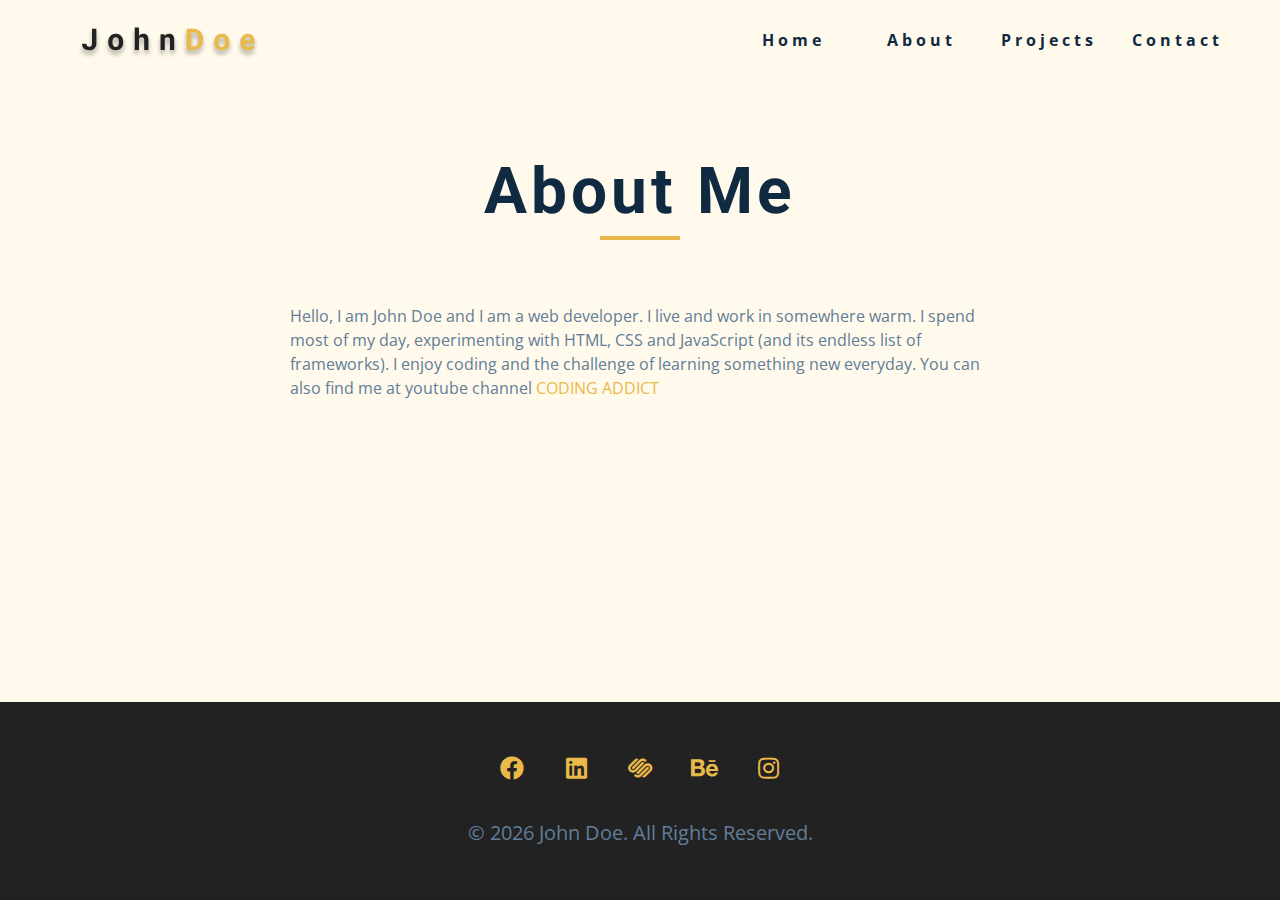
<file: about.html>
<!DOCTYPE html>
<html lang="en">
  <head>
    <meta charset="UTF-8" />
    <meta name="viewport" content="width=device-width, initial-scale=1.0" />
    <title>John Doe || About</title>
    <link
      rel="stylesheet"
      href="./fontawesome-free-5.12.1-web/css/all.min.css"
    />
    <!-- css -->
    <link rel="stylesheet" href="./css/styles.css" />
  </head>

  <body>
    <!-- navbar -->
    <nav class="nav" id="nav">
      <div class="nav-center">
        <!-- nav header -->
        <div class="nav-header">
          <img src="./images/logo.svg" class="nav-logo" alt="" />
          <button class="nav-btn" id="nav-btn">
            <i class="fas fa-bars"></i>
          </button>
        </div>
        <!-- nav links -->
        <ul class="nav-links">
          <li><a href="index.html">home</a></li>
          <li><a href="about.html">about</a></li>
          <li><a href="projects.html">projects</a></li>
          <li><a href="contact.html">contact</a></li>
        </ul>
      </div>
    </nav>
    <!-- end of navbar -->
    <!-- sidebar -->
    <aside class="sidebar" id="sidebar">
      <div>
        <button id="close-btn" class="close-btn">
          <i class="fas fa-times"></i>
        </button>
        <ul class="sidebar-links">
          <li><a href="index.html">home</a></li>
          <li><a href="about.html">about</a></li>
          <li><a href="projects.html">projects</a></li>
          <li><a href="contact.html">contact</a></li>
        </ul>
        <ul class="social-icons">
          <!-- single item -->
          <li>
            <a href="https://www.twitter.com" class="social-icon">
              <i class="fab fa-facebook"></i>
            </a>
          </li>
          <!-- end of single item -->
          <!-- single item -->
          <li>
            <a href="https://www.twitter.com" class="social-icon">
              <i class="fab fa-linkedin"></i>
            </a>
          </li>
          <!-- end of single item -->
          <!-- single item -->
          <li>
            <a href="https://www.twitter.com" class="social-icon">
              <i class="fab fa-squarespace"></i>
            </a>
          </li>
          <!-- end of single item -->
          <!-- single item -->
          <li>
            <a href="https://www.twitter.com" class="social-icon">
              <i class="fab fa-behance"></i>
            </a>
          </li>
          <!-- end of single item -->
          <!-- single item -->
          <li>
            <a href="https://www.twitter.com" class="social-icon">
              <i class="fab fa-instagram"></i>
            </a>
          </li>
          <!-- end of single item -->
        </ul>
      </div>
    </aside>
    <!-- end of sidebar -->

    <!-- ############## -->
    <!-- ############## -->
    <!-- ############## -->
    <!-- ############## -->

    <section class="section single-page">
      <!-- section title -->
      <div class="section-title">
        <h1>about me</h1>
        <div class="underline"></div>
      </div>
      <!-- end of section title -->
      <div class="section-center page-info">
        <!-- about page -->
        <p>
          Hello, I am John Doe and I am a web developer. I live and work in
          somewhere warm. I spend most of my day, experimenting with HTML, CSS
          and JavaScript (and its endless list of frameworks). I enjoy coding
          and the challenge of learning something new everyday. You can also
          find me at youtube channel
          <a href="https://www.youtube.com/channel/UCMZFwxv5l-XtKi693qMJptA"
            >coding addict</a
          >
        </p>
      </div>
    </section>
    <!-- ############## -->
    <!-- ############## -->
    <!-- ############## -->
    <!-- ############## -->

    <!-- footer -->
    <footer class="footer">
      <ul class="social-icons">
        <!-- single item -->
        <li>
          <a href="https://www.twitter.com" class="social-icon">
            <i class="fab fa-facebook"></i>
          </a>
        </li>
        <!-- end of single item -->
        <!-- single item -->
        <li>
          <a href="https://www.twitter.com" class="social-icon">
            <i class="fab fa-linkedin"></i>
          </a>
        </li>
        <!-- end of single item -->
        <!-- single item -->
        <li>
          <a href="https://www.twitter.com" class="social-icon">
            <i class="fab fa-squarespace"></i>
          </a>
        </li>
        <!-- end of single item -->
        <!-- single item -->
        <li>
          <a href="https://www.twitter.com" class="social-icon">
            <i class="fab fa-behance"></i>
          </a>
        </li>
        <!-- end of single item -->
        <!-- single item -->
        <li>
          <a href="https://www.twitter.com" class="social-icon">
            <i class="fab fa-instagram"></i>
          </a>
        </li>
        <!-- end of single item -->
      </ul>

      <p>&copy; <span id="date"></span> John Doe. All rights reserved.</p>
    </footer>
    <script src="./js/app.js"></script>
  </body>
</html>
</file>
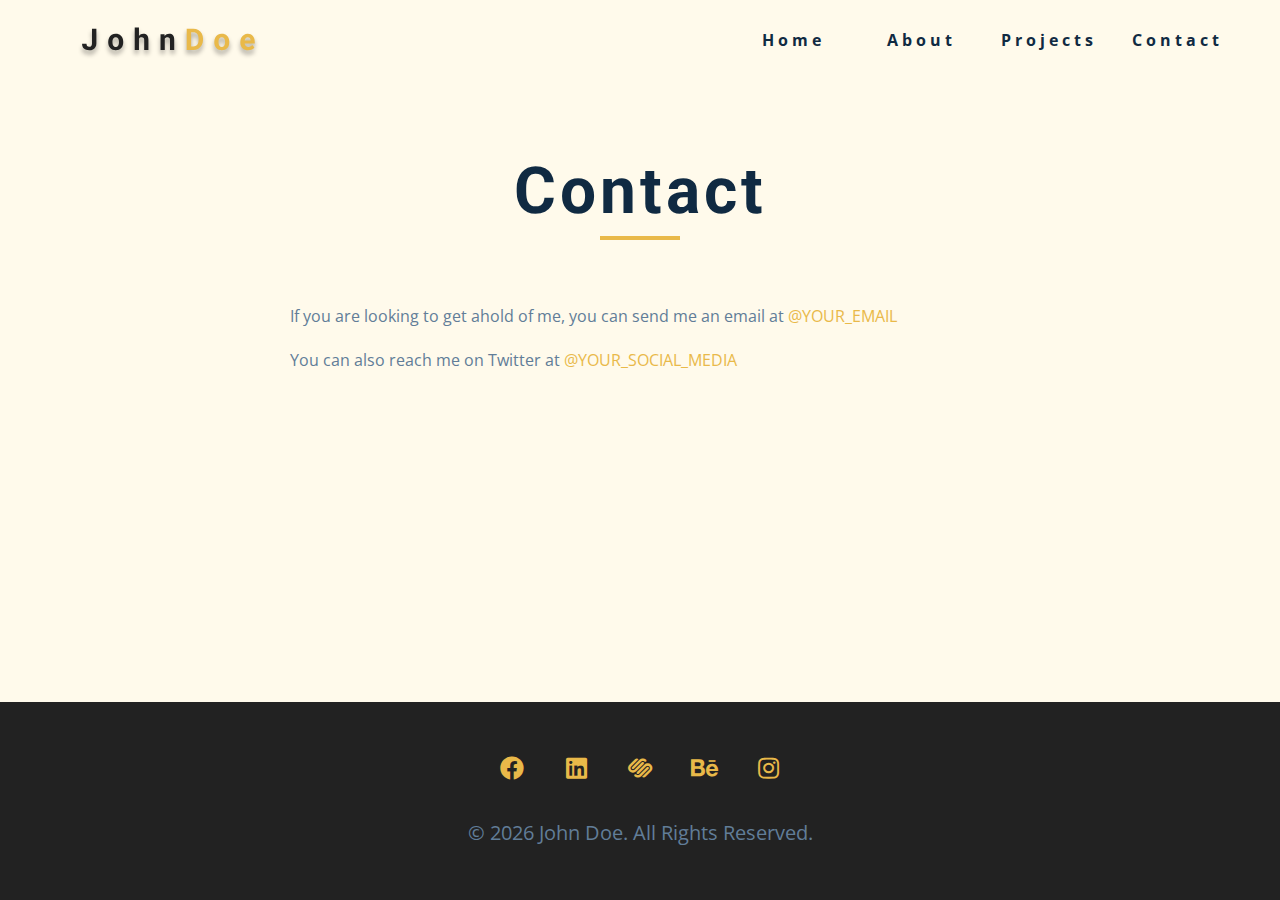
<file: contact.html>
<!DOCTYPE html>
<html lang="en">
  <head>
    <meta charset="UTF-8" />
    <meta name="viewport" content="width=device-width, initial-scale=1.0" />
    <title>John Doe || Contact</title>
    <link
      rel="stylesheet"
      href="./fontawesome-free-5.12.1-web/css/all.min.css"
    />
    <!-- css -->
    <link rel="stylesheet" href="./css/styles.css" />
  </head>

  <body>
    <!-- navbar -->
    <nav class="nav" id="nav">
      <div class="nav-center">
        <!-- nav header -->
        <div class="nav-header">
          <img src="./images/logo.svg" class="nav-logo" alt="" />
          <button class="nav-btn" id="nav-btn">
            <i class="fas fa-bars"></i>
          </button>
        </div>
        <!-- nav links -->
        <ul class="nav-links">
          <li><a href="index.html">home</a></li>
          <li><a href="about.html">about</a></li>
          <li><a href="projects.html">projects</a></li>
          <li><a href="contact.html">contact</a></li>
        </ul>
      </div>
    </nav>
    <!-- end of navbar -->
    <!-- sidebar -->
    <aside class="sidebar" id="sidebar">
      <div>
        <button id="close-btn" class="close-btn">
          <i class="fas fa-times"></i>
        </button>
        <ul class="sidebar-links">
          <li><a href="index.html">home</a></li>
          <li><a href="about.html">about</a></li>
          <li><a href="projects.html">projects</a></li>
          <li><a href="contact.html">contact</a></li>
        </ul>
        <ul class="social-icons">
          <!-- single item -->
          <li>
            <a href="https://www.twitter.com" class="social-icon">
              <i class="fab fa-facebook"></i>
            </a>
          </li>
          <!-- end of single item -->
          <!-- single item -->
          <li>
            <a href="https://www.twitter.com" class="social-icon">
              <i class="fab fa-linkedin"></i>
            </a>
          </li>
          <!-- end of single item -->
          <!-- single item -->
          <li>
            <a href="https://www.twitter.com" class="social-icon">
              <i class="fab fa-squarespace"></i>
            </a>
          </li>
          <!-- end of single item -->
          <!-- single item -->
          <li>
            <a href="https://www.twitter.com" class="social-icon">
              <i class="fab fa-behance"></i>
            </a>
          </li>
          <!-- end of single item -->
          <!-- single item -->
          <li>
            <a href="https://www.twitter.com" class="social-icon">
              <i class="fab fa-instagram"></i>
            </a>
          </li>
          <!-- end of single item -->
        </ul>
      </div>
    </aside>
    <!-- end of sidebar -->

    <!-- ############## -->
    <!-- ############## -->
    <!-- ############## -->
    <!-- ############## -->

    <section class="section single-page">
      <!-- section title -->
      <div class="section-title">
        <h1>contact</h1>
        <div class="underline"></div>
      </div>
      <!-- end of section title -->
      <div class="section-center page-info">
        <!-- contact page-->
        <p>
          If you are looking to get ahold of me, you can send me an email at
          <a href="mailto:email@email.com">@your_email</a>
        </p>
        <p>
          You can also reach me on Twitter at
          <a href="https://www.twitter.com">@your_social_media </a>
        </p>
      </div>
    </section>
    <!-- ############## -->
    <!-- ############## -->
    <!-- ############## -->
    <!-- ############## -->

    <!-- footer -->
    <footer class="footer">
      <ul class="social-icons">
        <!-- single item -->
        <li>
          <a href="https://www.twitter.com" class="social-icon">
            <i class="fab fa-facebook"></i>
          </a>
        </li>
        <!-- end of single item -->
        <!-- single item -->
        <li>
          <a href="https://www.twitter.com" class="social-icon">
            <i class="fab fa-linkedin"></i>
          </a>
        </li>
        <!-- end of single item -->
        <!-- single item -->
        <li>
          <a href="https://www.twitter.com" class="social-icon">
            <i class="fab fa-squarespace"></i>
          </a>
        </li>
        <!-- end of single item -->
        <!-- single item -->
        <li>
          <a href="https://www.twitter.com" class="social-icon">
            <i class="fab fa-behance"></i>
          </a>
        </li>
        <!-- end of single item -->
        <!-- single item -->
        <li>
          <a href="https://www.twitter.com" class="social-icon">
            <i class="fab fa-instagram"></i>
          </a>
        </li>
        <!-- end of single item -->
      </ul>

      <p>&copy; <span id="date"></span> John Doe. All rights reserved.</p>
    </footer>
    <script src="./js/app.js"></script>
  </body>
</html>
</file>
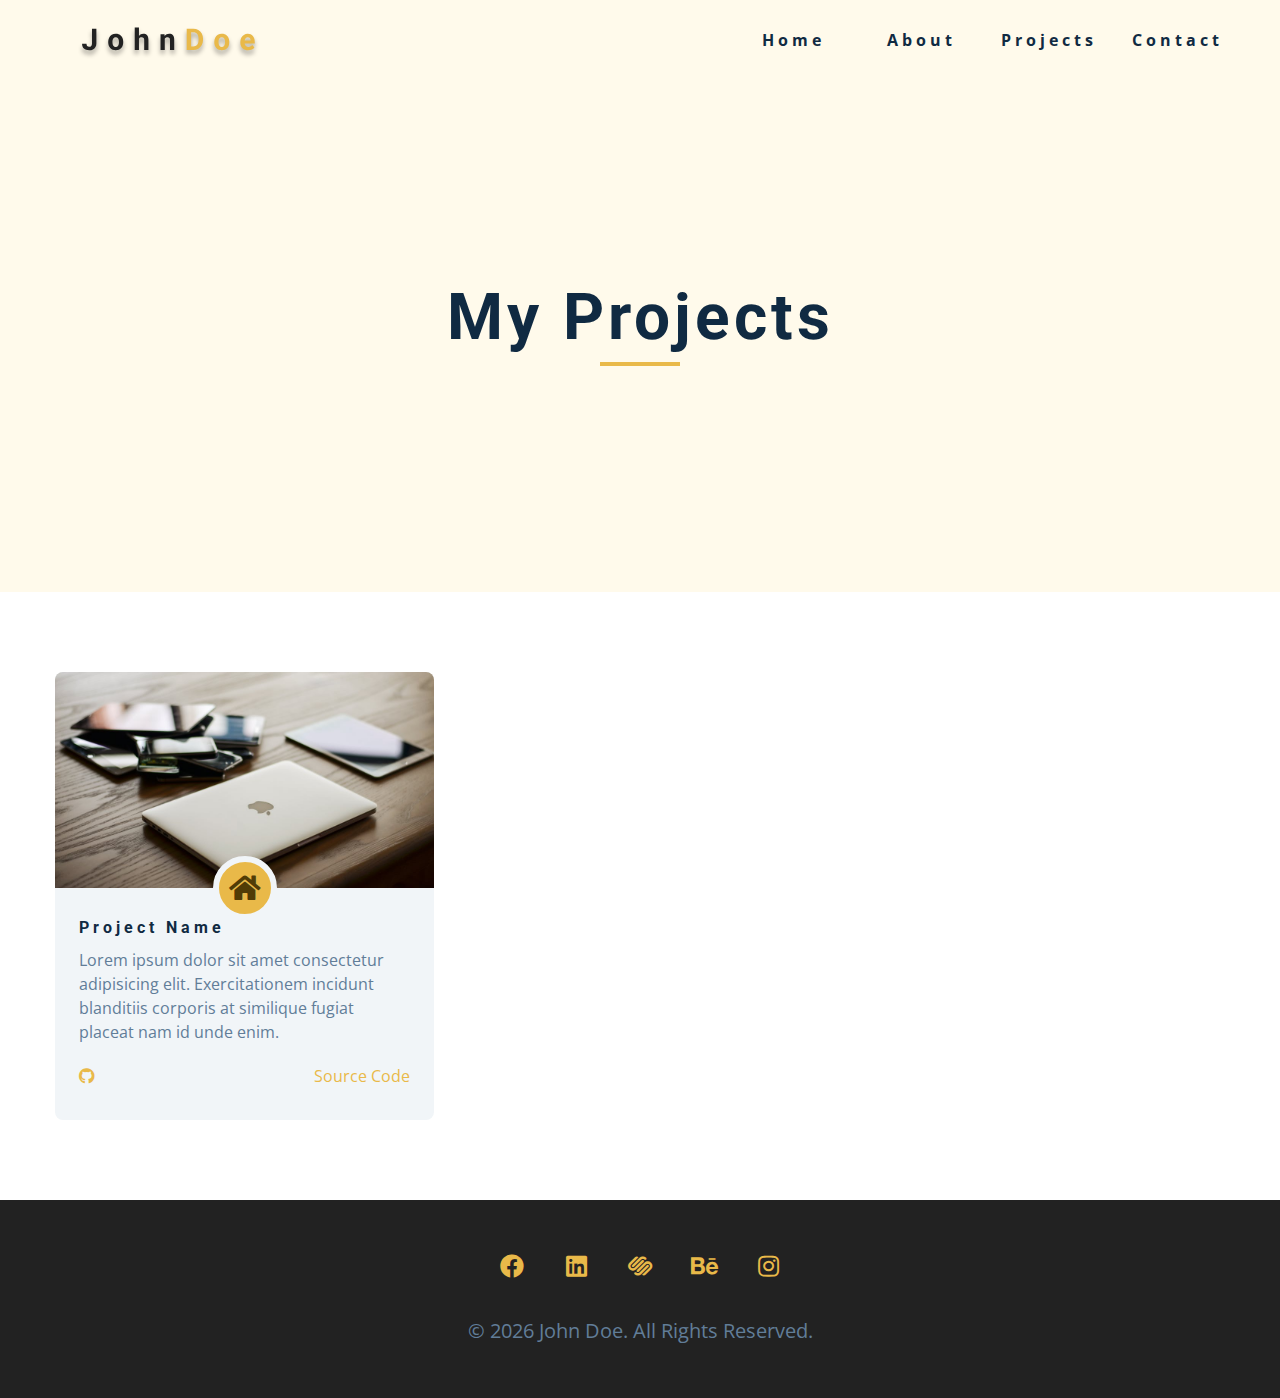
<file: projects.html>
<!DOCTYPE html>
<html lang="en">
  <head>
    <meta charset="UTF-8" />
    <meta name="viewport" content="width=device-width, initial-scale=1.0" />
    <title>John Doe || Projects</title>
    <link
      rel="stylesheet"
      href="./fontawesome-free-5.12.1-web/css/all.min.css"
    />
    <!-- css -->
    <link rel="stylesheet" href="./css/styles.css" />
  </head>

  <body>
    <!-- navbar -->
    <nav class="nav" id="nav">
      <div class="nav-center">
        <!-- nav header -->
        <div class="nav-header">
          <img src="./images/logo.svg" class="nav-logo" alt="" />
          <button class="nav-btn" id="nav-btn">
            <i class="fas fa-bars"></i>
          </button>
        </div>
        <!-- nav links -->
        <ul class="nav-links">
          <li><a href="index.html">home</a></li>
          <li><a href="about.html">about</a></li>
          <li><a href="projects.html">projects</a></li>
          <li><a href="contact.html">contact</a></li>
        </ul>
      </div>
    </nav>
    <!-- end of navbar -->
    <!-- sidebar -->
    <aside class="sidebar" id="sidebar">
      <div>
        <button id="close-btn" class="close-btn">
          <i class="fas fa-times"></i>
        </button>
        <ul class="sidebar-links">
          <li><a href="index.html">home</a></li>
          <li><a href="about.html">about</a></li>
          <li><a href="projects.html">projects</a></li>
          <li><a href="contact.html">contact</a></li>
        </ul>
        <ul class="social-icons">
          <!-- single item -->
          <li>
            <a href="https://www.twitter.com" class="social-icon">
              <i class="fab fa-facebook"></i>
            </a>
          </li>
          <!-- end of single item -->
          <!-- single item -->
          <li>
            <a href="https://www.twitter.com" class="social-icon">
              <i class="fab fa-linkedin"></i>
            </a>
          </li>
          <!-- end of single item -->
          <!-- single item -->
          <li>
            <a href="https://www.twitter.com" class="social-icon">
              <i class="fab fa-squarespace"></i>
            </a>
          </li>
          <!-- end of single item -->
          <!-- single item -->
          <li>
            <a href="https://www.twitter.com" class="social-icon">
              <i class="fab fa-behance"></i>
            </a>
          </li>
          <!-- end of single item -->
          <!-- single item -->
          <li>
            <a href="https://www.twitter.com" class="social-icon">
              <i class="fab fa-instagram"></i>
            </a>
          </li>
          <!-- end of single item -->
        </ul>
      </div>
    </aside>
    <!-- end of sidebar -->

    <!-- ############## -->
    <!-- ############## -->
    <!-- ############## -->
    <!-- ############## -->
    <header class="projects-hero">
      <!-- section title -->
      <div class="section-title">
        <h1>my projects</h1>
        <div class="underline"></div>
      </div>
      <!-- end of section title -->
    </header>
    <section class="section">
      <div class="section-center projects-page-center">
        <!-- single project -->
        <article class="single-project">
          <div class="project-container">
            <img src="./images/project-1.jpeg" alt="single project" />
            <a href="https://johnsmilga.com" class="project-icon"
              ><i class="fas fa-home"></i
            ></a>
          </div>
          <div class="project-details">
            <h4>project name</h4>
            <p>
              Lorem ipsum dolor sit amet consectetur adipisicing elit.
              Exercitationem incidunt blanditiis corporis at similique fugiat
              placeat nam id unde enim.
            </p>
            <div class="project-footer">
              <span><i class="fab fa-github"></i></span>
              <a href="https://github.com/scudella">source code</a>
            </div>
          </div>
        </article>
        <!-- end of single project -->
      </div>
    </section>
    <!-- ############## -->
    <!-- ############## -->
    <!-- ############## -->
    <!-- ############## -->

    <!-- footer -->
    <footer class="footer">
      <ul class="social-icons">
        <!-- single item -->
        <li>
          <a href="https://www.twitter.com" class="social-icon">
            <i class="fab fa-facebook"></i>
          </a>
        </li>
        <!-- end of single item -->
        <!-- single item -->
        <li>
          <a href="https://www.twitter.com" class="social-icon">
            <i class="fab fa-linkedin"></i>
          </a>
        </li>
        <!-- end of single item -->
        <!-- single item -->
        <li>
          <a href="https://www.twitter.com" class="social-icon">
            <i class="fab fa-squarespace"></i>
          </a>
        </li>
        <!-- end of single item -->
        <!-- single item -->
        <li>
          <a href="https://www.twitter.com" class="social-icon">
            <i class="fab fa-behance"></i>
          </a>
        </li>
        <!-- end of single item -->
        <!-- single item -->
        <li>
          <a href="https://www.twitter.com" class="social-icon">
            <i class="fab fa-instagram"></i>
          </a>
        </li>
        <!-- end of single item -->
      </ul>

      <p>&copy; <span id="date"></span> John Doe. All rights reserved.</p>
    </footer>
    <script src="./js/app.js"></script>
  </body>
</html>
</file>
<file: css/styles.css>
/*
=============== 
Fonts
===============
*/
@import url('https://fonts.googleapis.com/css?family=Open+Sans|Roboto:400,700&display=swap');

/*
=============== 
Variables
===============
*/

:root {
  /* dark shades of primary color*/
  --clr-primary-1: hsl(43, 86%, 17%);
  --clr-primary-2: hsl(43, 77%, 27%);
  --clr-primary-3: hsl(43, 72%, 37%);
  --clr-primary-4: hsl(42, 63%, 48%);
  /* primary/main color */
  --clr-primary-5: hsl(42, 78%, 60%);
  /* lighter shades of primary color */
  --clr-primary-6: hsl(43, 89%, 70%);
  --clr-primary-7: hsl(43, 90%, 76%);
  --clr-primary-8: hsl(45, 86%, 81%);
  --clr-primary-9: hsl(45, 90%, 88%);
  --clr-primary-10: hsl(45, 100%, 96%);
  /* darkest grey - used for headings */
  --clr-grey-1: hsl(209, 61%, 16%);
  --clr-grey-2: hsl(211, 39%, 23%);
  --clr-grey-3: hsl(209, 34%, 30%);
  --clr-grey-4: hsl(209, 28%, 39%);
  /* grey used for paragraphs */
  --clr-grey-5: hsl(210, 22%, 49%);
  --clr-grey-6: hsl(209, 23%, 60%);
  --clr-grey-7: hsl(211, 27%, 70%);
  --clr-grey-8: hsl(210, 31%, 80%);
  --clr-grey-9: hsl(212, 33%, 89%);
  --clr-grey-10: hsl(210, 36%, 96%);
  --clr-white: #fff;
  --ff-primary: 'Roboto', sans-serif;
  --ff-secondary: 'Open Sans', sans-serif;
  --transition: all 0.3s linear;
  --spacing: 0.25rem;
  --radius: 0.5rem;
  --light-shadow: 0 5px 15px rgba(0, 0, 0, 0.1);
  --dark-shadow: 0 5px 15px rgba(0, 0, 0, 0.2);
  --max-width: 1170px;
}
/*
=============== 
Global Styles
===============
*/

*,
::after,
::before {
  margin: 0;
  padding: 0;
  box-sizing: border-box;
}
body {
  font-family: var(--ff-secondary);
  background: var(--clr-white);
  color: var(--clr-grey-1);
  line-height: 1.5;
  font-size: 0.875rem;
}
ul {
  list-style-type: none;
}
a {
  text-decoration: none;
}
img:not(.nav-logo) {
  width: 100%;
  display: block;
}

h1,
h2,
h3,
h4 {
  letter-spacing: var(--spacing);
  text-transform: capitalize;
  line-height: 1.25;
  margin-bottom: 0.75rem;
  font-family: var(--ff-primary);
}
h1 {
  font-size: 3rem;
}
h2 {
  font-size: 2rem;
}
h3 {
  font-size: 1.25rem;
}
h4 {
  font-size: 0.875rem;
}
p {
  margin-bottom: 1.25rem;
  color: var(--clr-grey-5);
}
@media screen and (min-width: 800px) {
  h1 {
    font-size: 4rem;
  }
  h2 {
    font-size: 2.5rem;
  }
  h3 {
    font-size: 1.75rem;
  }
  h4 {
    font-size: 1rem;
  }
  body {
    font-size: 1rem;
  }
  h1,
  h2,
  h3,
  h4 {
    line-height: 1;
  }
}
/*  global classes */

.btn {
  text-transform: uppercase;
  background: var(--clr-primary-5);
  color: var(--clr-primary-1);
  padding: 0.375rem 0.75rem;
  letter-spacing: var(--spacing);
  display: inline-block;
  font-weight: 700;
  -webkit-transition: var(--transition);
  transition: var(--transition);
  font-size: 0.875rem;
  border: 2px solid transparent;
  cursor: pointer;
  box-shadow: 0 1px 3px rgba(0, 0, 0, 0.2);
  border-radius: var(--radius);
}
.btn:hover {
  color: var(--clr-primary-1);
  background: var(--clr-primary-7);
}
/* section */
.section {
  padding: 5rem 0;
}

.section-center {
  width: 90vw;
  margin: 0 auto;
  max-width: 1170px;
}
@media screen and (min-width: 992px) {
  .section-center {
    width: 95vw;
  }
}
/* added during recording */
.underline {
  width: 5rem;
  height: 0.25rem;
  margin-bottom: 1.25rem;
  background: var(--clr-primary-5);
  margin-left: auto;
  margin-right: auto;
}
.section-title {
  margin-bottom: 4rem;
  text-align: center;
}
.bg-grey {
  background: var(--clr-grey-10);
}
/*
=============== 
Navbar
===============
*/
.nav-links {
  display: none;
}
.nav {
  height: 5rem;
  padding: 1rem;
  display: grid;
  -webkit-box-align: center;
  align-items: center;
  -webkit-transition: var(--transition);
  transition: var(--transition);
}
.nav-center {
  width: 100%;
  max-width: 1170px;
  margin: 0 auto;
}
.nav-header {
  display: grid;
  grid-template-columns: auto 1fr;
  -webkit-box-align: center;
  align-items: center;
}
.nav-btn {
  background: transparent;
  border-color: transparent;
  color: var(--clr-primary-5);
  font-size: 2rem;
  cursor: pointer;
  justify-self: end;
}
@media screen and (min-width: 768px) {
  .nav {
    background: var(--clr-primary-10);
  }
  .nav-btn {
    display: none;
  }
  .nav-links {
    display: grid;
    grid-template-columns: repeat(4, 1fr);
    justify-items: center;
    -webkit-column-gap: 2rem;
    -moz-column-gap: 2rem;
    column-gap: 2rem;
    justify-self: right;
  }
  .nav-links a {
    text-transform: capitalize;
    color: var(--clr-grey-1);
    font-weight: bold;
    letter-spacing: var(--spacing);
    -webkit-transform: var(--transition);
    transform: var(--transition);
  }
  .nav-links a:hover {
    color: var(--clr-primary-5);
  }
  .nav-center {
    display: grid;
    grid-template-columns: auto 1fr;
    -webkit-box-align: center;
    align-items: center;
  }
}
/* fixed navbar */
.navbar-fixed {
  position: fixed;
  top: 0;
  left: 0;
  width: 100%;
  background-color: var(--clr-white);
  z-index: 2;
  box-shadow: var(--light-shadow);
}
/*
=============== 
Sidebar
===============
*/
.sidebar {
  position: fixed;
  top: 0;
  left: 0;
  width: 100%;
  height: 100%;
  background: var(--clr-grey-10);
  z-index: 4;
  display: grid;
  /* align-items: center;
  justify-content: center; */
  place-items: center;
  -webkit-transition: var(--transition);
  transition: var(--transition);
  -webkit-transform: translateX(-100%);
  transform: translateX(-100%);
}
.show-sidebar {
  -webkit-transform: translateX(0);
  transform: translateX(0);
}
.sidebar-links {
  text-align: center;
}
.sidebar-links a {
  font-size: 2rem;
  text-transform: capitalize;
  -webkit-transition: var(--transition);
  transition: var(--transition);
  color: var(--clr-grey-5);
  letter-spacing: var(--spacing);
  display: inline-block;
  margin-bottom: 1.5rem;
}
.sidebar-links a:hover {
  color: var(--clr-primary-5);
}
.social-icons {
  display: grid;
  margin-top: 3rem;
  width: 20rem;
  grid-template-columns: repeat(5, 1fr);
  justify-items: center;
}
.social-icon {
  font-size: 1.5rem;
  color: var(--clr-grey-1);
  -webkit-transition: var(--transition);
  transition: var(--transition);
}
.social-icon:hover {
  color: var(--clr-primary-5);
}
.close-btn {
  position: absolute;
  top: 1rem;
  right: 1rem;
  font-size: 3rem;
  background: transparent;
  border: transparent;
  -webkit-transition: var(--transition);
  transition: var(--transition);
  color: #bb2525;
  cursor: pointer;
}
.close-btn:hover {
  color: #e66b6b;
}
/*
=============== 
Hero
===============
*/
/* underline added to globals */
.hero .underline {
  margin-bottom: 0.5rem;
  margin-left: 0;
}
.hero-img {
  display: none;
}
.hero {
  background-color: var(--clr-primary-10);
}
.hero-center {
  min-height: calc(100vh - 5rem);
  display: grid;
  place-items: center;
}
.hero-info h4 {
  color: var(--clr-grey-5);
}
.hero-icons {
  justify-items: start;
}
.hero-btn {
  margin-top: 1.25rem;
}
@media screen and (min-width: 992px) {
  .hero-img {
    display: block;
    /* because ::before is absolute */
    position: relative;
  }
  .hero-center {
    grid-template-columns: 1fr 1fr;
  }
  .hero-img::before,
  .about-img::before {
    content: '';
    position: absolute;
    width: 100%;
    height: 100%;
    border: 0.25rem solid var(--clr-primary-5);
    top: 2rem;
    right: -2rem;
    border-radius: var(--radius);
  }
}
.hero-photo {
  max-width: 25rem;
  max-height: 30rem;
  -o-object-fit: cover;
  object-fit: cover;
  border-radius: var(--radius);
  /* fix ::before on top of the photo */
  position: relative;
}
/*
=============== 
About
===============
*/
/* section title added to globals */
.about-title {
  text-align: left;
  margin-bottom: 2rem;
}
.about-title .underline {
  margin-left: 0;
}
.about-center {
  display: grid;
  gap: 3rem 2rem;
}
.about-img {
  justify-self: center;
}
@media screen and (min-width: 992px) {
  .about-center {
    grid-template-columns: 1fr 1fr;
  }
  .about-img {
    position: relative;
  }
  .about-img::before {
    left: -2rem;
  }
  .about-info {
    align-self: center;
  }
}

/*
=============== 
Services
===============
*/
/* bg-grey in globals */
.service {
  background: var(--clr-white);
  padding: 3rem 1.5rem;
  margin-bottom: 2rem;
  border-radius: var(--radius);
  text-align: center;
  -webkit-transition: var(--transition);
  transition: var(--transition);
}
.service-icon {
  font-size: 2rem;
  margin-bottom: 1.5rem;
}
.service .underline {
  width: 3rem;
  height: 0.12rem;
  -webkit-transition: var(--transition);
  transition: var(--transition);
}
.service p {
  -webkit-transition: var(--transition);
  transition: var(--transition);
}
.service:hover {
  background: var(--clr-primary-5);
  color: var(--clr-white);
}
.service:hover p {
  color: var(--clr-white);
}
.service:hover .underline {
  background: var(--clr-white);
}
@media screen and (min-width: 676px) {
  .services-center {
    display: grid;
    grid-template-columns: 1fr 1fr;
    -webkit-column-gap: 2rem;
    -moz-column-gap: 2rem;
    column-gap: 2rem;
  }
}
@media screen and (min-width: 992px) {
  .services-center {
    grid-template-columns: 1fr 1fr 1fr;
  }
}
/* small screen layout setup */

/*
=============== 
Projects
===============
*/
.projects-text {
  width: 85vw;
  max-width: 30rem;
  margin: 0 auto;
}
.project {
  position: relative;
  background: var(--clr-primary-5);
  border-radius: var(--radius);
  margin-bottom: 2rem;
}
.project-info {
  text-align: center;
  color: var(--clr-white);
  position: absolute;
  top: 50%;
  left: 50%;
  -webkit-transform: translate(-50%, -50%);
  transform: translate(-50%, -50%);
  -webkit-transition: var(--transition);
  transition: var(--transition);
  opacity: 0;
}
.project-info p {
  text-transform: capitalize;
  color: var(--clr-white);
}
.project:hover .project-info {
  opacity: 1;
}
.project-img {
  -webkit-transition: var(--transition);
  transition: var(--transition);
  border-radius: var(--radius);
  height: 15rem;
  -o-object-fit: cover;
  object-fit: cover;
}
.project:hover .project-img {
  opacity: 0.1;
}
.project::after {
  content: '';
  position: absolute;
  top: 0;
  left: 0;
  width: 100%;
  height: 100%;
  border: 0.25rem solid var(--clr-white);
  border-radius: var(--radius);
  -webkit-transition: var(--transition);
  transition: var(--transition);
  opacity: 0;
}
.project:hover::after {
  opacity: 1;
  -webkit-transform: scale(0.8);
  transform: scale(0.8);
}
@media screen and (min-width: 676px) {
  .projects-center {
    display: grid;
    grid-template-columns: 1fr 1fr;
    -webkit-column-gap: 2rem;
    -moz-column-gap: 2rem;
    column-gap: 2rem;
  }
}
@media screen and (min-width: 992px) {
  .projects-center {
    grid-template-columns: repeat(3, 1fr);
  }
}
@media screen and (min-width: 1170px) {
  .projects-center {
    grid-template-rows: 200px 200px;
    gap: 1rem;
    grid-template-areas:
      'a b b'
      'a c d';
  }
  .project-1 {
    grid-area: a;
  }
  .project-2 {
    grid-area: b;
  }
  .project-3 {
    grid-area: c;
  }
  .project-4 {
    grid-area: d;
  }
  /* after setting the grid-area the layout did not
  work right away due to previous image setup above
  which is height: 15rem */
  .project-img {
    height: 100%;
  }
  /* The above fix, does not fix it all. Also, the classes project-x are in the links (html) while the image is now 100%, the article also needs to be 100% */
  .project {
    height: 100%;
  }
}
/*
=============== 
Connect
===============
*/
.connect {
  min-height: 40vh;
  position: relative;
  padding: 10rem 0 5rem 0;
  margin: 5rem 0;
}
.video-container {
  position: absolute;
  top: 0;
  left: 0;
  width: 100%;
  height: 100%;
  -o-object-fit: cover;
  object-fit: cover;
  z-index: -2;
}
/* to add an image on top you could add a div after the video, use position absoute, or do it with ::after */
.connect::after {
  content: '';
  position: absolute;
  top: 0;
  left: 0;
  width: 100%;
  height: 100%;
  background: var(--clr-white);
  opacity: 0.7;
  z-index: -1;
}
.connect {
  display: grid;
  place-items: center;
}
.video-banner .section-title {
  margin-bottom: 2rem;
}
.video-text {
  max-width: 30rem;
}
.video-banner {
  background: var(--clr-primary-10);
  padding: 3rem 5rem 12rem 5rem;
  text-align: center;
  /* search for clip path generator */
  /* https://bennettfeely.com/clippy/ */
  -webkit-clip-path: polygon(
    0% 0%,
    100% 0%,
    100% 75%,
    75% 75%,
    75% 100%,
    50% 75%,
    0% 75%
  );
  clip-path: polygon(
    0% 0%,
    100% 0%,
    100% 75%,
    75% 75%,
    75% 100%,
    50% 75%,
    0% 75%
  );
}
.connect {
  -webkit-clip-path: polygon(
    50% 0%,
    100% 10%,
    100% 90%,
    50% 100%,
    0% 90%,
    0% 10%
  );
  clip-path: polygon(50% 0%, 100% 10%, 100% 90%, 50% 100%, 0% 90%, 0% 10%);
}

/*
=============== 
Skills
===============
*/
@media screen and (min-width: 768px) {
  .skills-center {
    display: grid;
    grid-template-columns: 1fr 1fr;
    -webkit-column-gap: 2rem;
    -moz-column-gap: 2rem;
    column-gap: 2rem;
  }
}
.skills {
  background: var(--clr-primary-9);
}
.skills h3 {
  margin: 1.5rem 0;
  color: var(--clr-primary-1);
}
.skill {
  margin-bottom: 1.25rem;
}
.skill p {
  margin-bottom: 0.5rem;
  text-transform: capitalize;
  color: var(--clr-primary-1);
}
.skill-container {
  background: var(--clr-white);
  height: 1rem;
  width: 100%;
  border-radius: var(--radius);
  position: relative;
}
.skill-value {
  position: absolute;
  top: 0;
  left: 0;
  background: var(--clr-primary-5);
  height: 100%;
  width: 50%;
  border-radius: var(--radius);
}
.value-70 {
  width: 70%;
}
.value-80 {
  width: 80%;
}
.skill-text {
  position: absolute;
  top: -2rem;
  left: 50%;
  -webkit-transform: translateX(-50%);
  transform: translateX(-50%);
}
.skill-text-70 {
  left: 70%;
}
.skill-text-80 {
  left: 80%;
}
/*
=============== 
Timeline
===============
*/
.timeline-center {
  width: 80vw;
  max-width: 40rem;
}
.timeline-item {
  border-top: 2px dashed var(--clr-primary-5);
  margin: 0;
  padding: 4rem 2rem;
  position: relative;
}
.timeline p {
  margin-bottom: 0;
}
.timeline-item:nth-child(even) {
  border-left: 2px dashed var(--clr-primary-5);
  border-top-left-radius: 2rem;
  border-bottom-left-radius: 2rem;
  margin-right: 2rem;
  padding-right: 0;
}
.timeline-item:nth-child(odd) {
  border-right: 2px dashed var(--clr-primary-5);
  border-top-right-radius: 2rem;
  border-bottom-right-radius: 2rem;
  margin-left: 2rem;
  padding-left: 0;
}
.timeline-item:first-child {
  border-top: 0;
  border-top-right-radius: 0;
}
.timeline-item:last-child {
  border-bottom-left-radius: 0;
}
.number {
  position: absolute;
  top: 50%;
  -webkit-transform: translate(-50%, -50%);
  transform: translate(-50%, -50%);
  margin-bottom: 0;
  background: var(--clr-primary-5);
  width: 2rem;
  height: 2rem;
  border-radius: 50%;
  /* to move the number to the center of the circle */
  display: grid;
  place-items: center;
  color: var(--clr-primary-1);
  font-weight: bold;
}
.timeline-item:nth-child(even) .number {
  left: 0;
}
.timeline-item:nth-child(odd) .number {
  right: 0;
  -webkit-transform: translate(50%, -50%);
  transform: translate(50%, -50%);
}
/*
=============== 
Blog
===============
*/
.blog {
  background: var(--clr-grey-10);
}
.card {
  height: 27rem;
  position: relative;
  -webkit-perspective: 1500px;
  perspective: 1500px;
}
.card-side {
  -webkit-transition: all 2s linear;
  transition: all 2s linear;
  -webkit-backface-visibility: hidden;
  backface-visibility: hidden;
  position: absolute;
  top: 0;
  left: 0;
  width: 100%;
  height: 100%;
  border-radius: var(--radius);
  /* prefixes added manually for problems in the iphone */
  -webkit-transform: translate3d(0, 0, 0);
  visibility: visible;
}
.card-front {
  background: var(--clr-white);
}
.card-back {
  background: var(--clr-primary-10);
  -webkit-transform: rotateY(180deg);
  transform: rotateY(180deg);
  display: grid;
  place-items: center;
}
.card:hover .card-front {
  -webkit-transform: rotateY(-180deg);
  transform: rotateY(-180deg);
}
.card:hover .card-back {
  -webkit-transform: rotateY(0);
  transform: rotateY(0);
}
.card-info {
  padding: 1rem 1.5rem;
}
.card-front img {
  height: 13rem;
  -o-object-fit: cover;
  object-fit: cover;
  border-top-left-radius: var(--radius);
  border-top-right-radius: var(--radius);
}
.card-footer {
  display: grid;
  grid-template-columns: auto 1fr;
  -webkit-box-align: center;
  align-items: center;
}
.card-footer img {
  width: 2rem;
  height: 2rem;
  -o-object-fit: cover;
  object-fit: cover;
  border-radius: 50%;
}
.card-footer p {
  margin-bottom: 0;
  text-transform: uppercase;
  justify-self: end;
  color: var(--clr-primary-5);
  font-size: 0.85rem;
}
.blog-center {
  display: grid;
  grid-template-columns: repeat(auto-fill, minmax(330px, 1fr));
  gap: 3rem 1rem;
}
/*
=============== 
Footer
===============
*/
.footer {
  padding-bottom: 2rem;
  background: #222;
  display: grid;
  place-items: center;
}
.footer .social-icons {
  margin-bottom: 2rem;
}
.footer .social-icon {
  color: var(--clr-primary-5);
}
.footer .social-icon:hover {
  color: var(--clr-primary-10);
}
.footer p {
  font-size: 1.25rem;
  text-transform: capitalize;
}
/*
=============== 
Single Page
===============
*/
.single-page {
  background: var(--clr-primary-10);
  min-height: calc(100vh - 5rem - 198px);
}
.page-info {
  max-width: 700px;
}
.page-info a {
  text-transform: uppercase;
  color: var(--clr-primary-5);
  -webkit-transition: var(--transition);
  transition: var(--transition);
}
.page-info a:hover {
  color: var(--clr-primary-1);
}
/*
=============== 
Products Page
===============
*/
.projects-hero {
  height: 40vw;
  background: var(--clr-primary-10);
  display: grid;
  place-items: center;
}
.projects-hero .section-title {
  margin-bottom: 0;
}
.single-project {
  background: var(--clr-grey-10);
  border-radius: var(--radius);
}
.project-container img {
  border-top-left-radius: var(--radius);
  border-top-right-radius: var(--radius);
}
.project-container {
  position: relative;
}
.project-icon {
  position: absolute;
  font-size: 1.75rem;
  bottom: 0;
  left: 50%;
  -webkit-transform: translate(-50%, 50%);
  transform: translate(-50%, 50%);
  /* position it in the center. instead of using padding */
  width: 4rem;
  height: 4rem;
  display: grid;
  place-items: center;
  background: var(--clr-primary-5);
  border-radius: 50%;
  color: var(--clr-primary-1);
  border: 0.375rem solid var(--clr-grey-10);
}
.project-details {
  padding: 2rem 1.5rem;
}
.project-footer {
  display: grid;
  grid-template-columns: 1fr 1fr;
  color: var(--clr-primary-5);
}
.project-footer a {
  color: var(--clr-primary-5);
  text-transform: capitalize;
  -webkit-transition: var(--transition);
  transition: var(--transition);
  justify-self: end;
}
.project-footer a:hover {
  color: var(--clr-primary-1);
}
.projects-page-center {
  display: grid;
  grid-template-columns: repeat(auto-fill, minmax(330px, 1fr));
  gap: 3rem 1rem;
}
</file>
